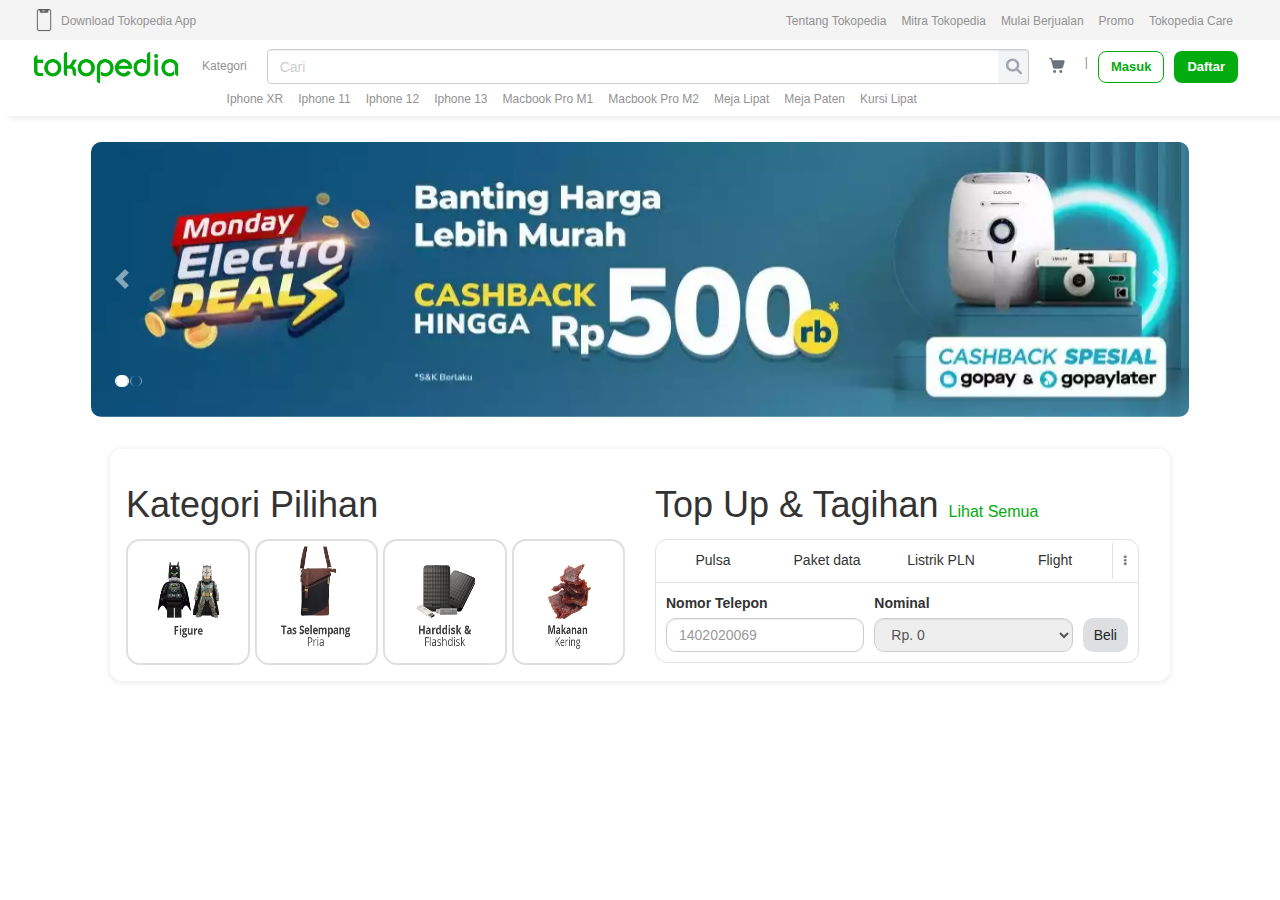
<file: Tugas 1 DPW - Tokopedia/index.html>
<!doctype html>
<html lang="en">

<head>
    <!-- Required meta tags -->
    <meta charset="utf-8">
    <meta name="viewport" content="width=device-width, initial-scale=1, shrink-to-fit=no">

    <!-- Bootstrap CSS -->
    <link rel="stylesheet" href="https://stackpath.bootstrapcdn.com/bootstrap/4.5.2/css/bootstrap.min.css" integrity="sha384-JcKb8q3iqJ61gNV9KGb8thSsNjpSL0n8PARn9HuZOnIxN0hoP+VmmDGMN5t9UJ0Z" crossorigin="anonymous">

    <!-- bootstrap 3 and affix -->
    <link rel="stylesheet" href="https://maxcdn.bootstrapcdn.com/bootstrap/3.4.1/css/bootstrap.min.css">
    <script src="https://ajax.googleapis.com/ajax/libs/jquery/3.5.1/jquery.min.js"></script>
    <script src="https://maxcdn.bootstrapcdn.com/bootstrap/3.4.1/js/bootstrap.min.js"></script>
    <!-- end  -->
    <link rel="stylesheet" href="styles.css">
    <title>Tokopedia | Ridho Gymnastiar Al Rasyid</title>
</head>

<body>

    <!-- Header -->
    <div class="header">
        <div class="item-header-1 d-flex justify-content-between align-items-center">
            <div class="d-flex align-items-center">
                <img class="mr-2" src="assets/phone1.png" alt="">
                <a href="https://www.tokopedia.com/mobile-apps/">
                    <span>Download Tokopedia App</span>
                </a>
            </div>
            <div class="d-flex">
                <a href="https://www.tokopedia.com/about/">
                    <span class="mr-4">Tentang Tokopedia</span>
                </a>
                <a href="https://www.tokopedia.com/mitra/">
                    <span class="mr-4">Mitra Tokopedia</span>
                </a>
                <a href="https://seller.tokopedia.com/edu/topic/seller-baru/">
                    <span class="mr-4">Mulai Berjualan</span>
                </a>
                <a href="https://www.tokopedia.com/promo/">
                    <span class="mr-4">Promo</span>
                </a>
                <a href="https://www.tokopedia.com/help">
                    <span class="mr-4">Tokopedia Care</span>
                </a>
            </div>
        </div>

        <div class="item-header-2 d-flex flex-column">
            <div class="d-flex justify-content-between align-items-center">
                <img class="img-tokopedia" src="assets/tokopedia.png" alt="">
                <span class="mx-4 text-kategory">Kategori</span>
                <div class="wrap-search">
                    <input type="text" class="form-control" placeholder="Cari">
                    <div class=" wrap-icon-search ">
                        <img class="img-search " src="assets/search.png " alt=" ">
                    </div>
                </div>

                <div class="wrap-img-shop mx-3">
                    <img class="img-shop" src="assets/cart.png" alt="">
                </div>

                <span class="mr-3 line">|</span>

                <div class="d-flex">
                    <button class="btn font-weight-bold mr-3">Masuk</button>
                    <button class="btn font-weight-bold mr-3 text-white">Daftar</button>
                </div>
            </div>

            <div class="teks-bawah d-flex mt-2">
                <span class="mr-4">Iphone XR</span>
                <span class="mr-4">Iphone 11</span>
                <span class="mr-4">Iphone 12</span>
                <span class="mr-4">Iphone 13</span>
                <span class="mr-4">Macbook Pro M1</span>
                <span class="mr-4">Macbook Pro M2</span>
                <span class="mr-4">Meja Lipat</span>
                <span class="mr-4">Meja Paten</span>
                <span class="mr-4">Kursi Lipat</span>
            </div>
        </div>
    </div>

    <!-- carousel -->
    <div id="myCarousel" class="carousel slide d-flex flex-column align-items-center" data-ride="carousel">
        <!-- Indicators -->
        <ol class="carousel-indicators">
            <li data-target="#myCarousel" data-slide-to="0" class="active"></li>
            <li data-target="#myCarousel" data-slide-to="1"></li>
        </ol>
        <!-- Wrapper for slides -->
        <div class="carousel-inner">

            <div class="item active">
                <img src="assets/ads1.png" alt="" style="width:100%;">
            </div>
            <div class="item">
                <img src="assets/ads2.png" alt="" style="width:100%;">
            </div>
        </div>
        <!-- Left and right controls -->
        <a class="carousel-control-prev" href="#myCarousel" role="button" data-slide="prev">
            <span class="carousel-control-prev-icon" aria-hidden="true"></span>
            <span class="sr-only">Previous</span>
        </a>
        <a class="carousel-control-next" href="#myCarousel" role="button" data-slide="next">
            <span class="carousel-control-next-icon" aria-hidden="true"></span>
            <span class="sr-only">Next</span>
        </a>
    </div>

    <!--Kategory-->
    <div class="kategori">
        <div class="row mx-0 p-0">
            <div class="col-6 mx-0 p-0">
                <h1>Kategori Pilihan</h1>
                <div class="mt-4">
                    <div class="row mx-0 p-0">
                        <div class="col-3 pl-0 pr-2">
                            <div class="kategori-2 d-flex p-2 flex-column align-items-center justify-content-center ">
                                <img src="assets/produk1.png" alt="" style="height: 112px;">
                            </div>
                        </div>
                        <div class="col-3 pl-0 pr-2">
                            <div class="kategori-2 d-flex p-2 flex-column align-items-center justify-content-center">
                                <img src="assets/produk2.png" alt="" style="height: 112px;">
                            </div>
                        </div>
                        <div class="col-3 pl-0 pr-2">
                            <div class="kategori-2 d-flex p-2 flex-column align-items-center justify-content-center">
                                <img src="assets/produk3.png" alt="" style="height: 112px;">
                            </div>
                        </div>
                        <div class="col-3 pl-0 pr2">
                            <div class="kategori-2 d-flex p-2 flex-column align-items-center justify-content-center">
                                <img src="assets/produk4.png" alt="" style="height: 112px;">
                            </div>
                        </div>
                    </div>
                </div>
            </div>
            <div class="col-6">
                <h1>Top Up & Tagihan <span style="font-size: 16px; color: #03ac0e;">Lihat Semua</span> </h1>
                <div class="row mx-0 overflow-hidden border mt-4" style="border-radius: 12px;">
                    <div class="d-flex justify-content-between align-items-center w-100 border-bottom">
                        <div class="item-menu w-100 h-100 d-flex align-items-center justify-content-center">
                            <span>Pulsa</span>
                        </div>
                        <div class="item-menu w-100 h-100 d-flex align-items-center justify-content-center">
                            <span>Paket data</span>
                        </div>
                        <div class="item-menu w-100 h-100 d-flex align-items-center justify-content-center">
                            <span>Listrik PLN</span>
                        </div>
                        <div class="item-menu w-100 h-100 d-flex align-items-center justify-content-center">
                            <span>Flight</span>
                        </div>
                        <div class="item-menu d-flex px-2 align-items-center justify-content-center border-left">
                            <img src="assets/menu.png" alt="" style="height: 15px; width: 15px;">
                        </div>
                    </div>

                    <div class="d-flex w-100 justify-content-between align-items-end p-3">
                        <div class="form-row mx-0 w-100">
                            <div class="form-group w-100 mr-3 mb-0">
                                <label for="" class="font-weight-bold">Nomor Telepon</label>
                                <input type="text" class="form-control w-100 bx" placeholder="1402020069">
                            </div>
                        </div>
                        <div class="form-row mx-0 w-100">
                            <div class="form-group w-100 mr-3 mb-0">
                                <label for="" class="font-weight-bold">Nominal</label>
                                <select name="" id="" class="form-control bx" disabled>
                                    <option value="">Rp. 0</option>
                                </select>
                            </div>
                        </div>
                        <button class="btn px-3 bx" style="background-color: #4950572e;">Beli</button>
                    </div>
                </div>
            </div>
        </div>
    </div>
</body>

</html>
</file>
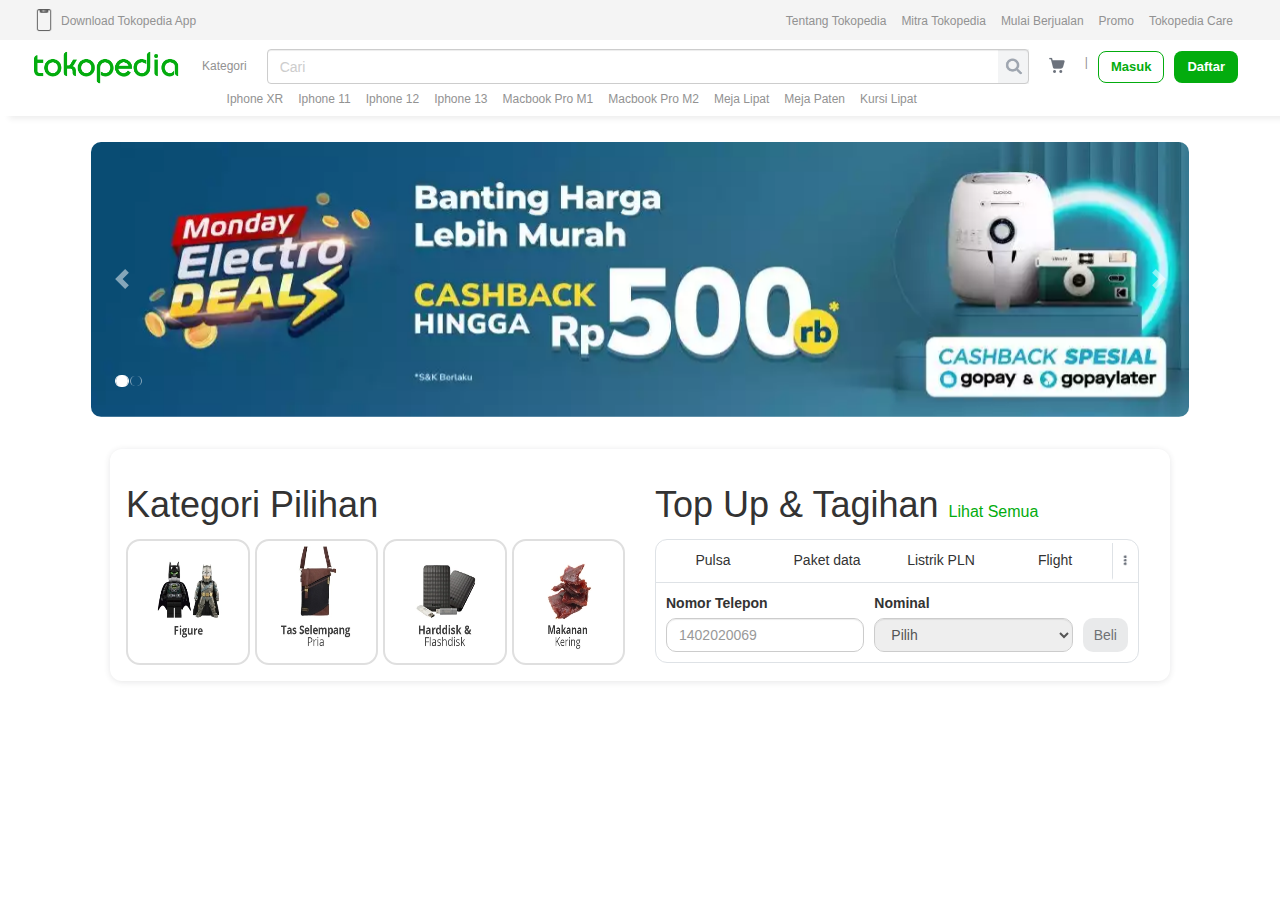
<file: Tugas DPW - Tokopedia/index.html>
<!doctype html>
<html lang="en">

<head>
    <!-- Required meta tags -->
    <meta charset="utf-8">
    <meta name="viewport" content="width=device-width, initial-scale=1, shrink-to-fit=no">

    <!-- Bootstrap CSS -->
    <link rel="stylesheet" href="https://stackpath.bootstrapcdn.com/bootstrap/4.5.2/css/bootstrap.min.css" integrity="sha384-JcKb8q3iqJ61gNV9KGb8thSsNjpSL0n8PARn9HuZOnIxN0hoP+VmmDGMN5t9UJ0Z" crossorigin="anonymous">

    <!-- bootstrap 3 and affix -->
    <link rel="stylesheet" href="https://maxcdn.bootstrapcdn.com/bootstrap/3.4.1/css/bootstrap.min.css">
    <script src="https://ajax.googleapis.com/ajax/libs/jquery/3.5.1/jquery.min.js"></script>
    <script src="https://maxcdn.bootstrapcdn.com/bootstrap/3.4.1/js/bootstrap.min.js"></script>
    <!-- end  -->
    <link rel="stylesheet" href="styles.css">
    <title>Tokopedia | Ridho Gymnastiar Al Rasyid</title>
</head>

<body>

    <!-- Header -->
    <div class="header">
        <div class="item-header-1 d-flex justify-content-between align-items-center">
            <div class="d-flex align-items-center">
                <img class="mr-2" src="assets/phone1.png" alt="">
                <a href="https://www.tokopedia.com/mobile-apps/">
                    <span>Download Tokopedia App</span>
                </a>
            </div>
            <div class="d-flex">
                <a href="https://www.tokopedia.com/about/">
                    <span class="mr-4">Tentang Tokopedia</span>
                </a>
                <a href="https://www.tokopedia.com/mitra/">
                    <span class="mr-4">Mitra Tokopedia</span>
                </a>
                <a href="https://seller.tokopedia.com/edu/topic/seller-baru/">
                    <span class="mr-4">Mulai Berjualan</span>
                </a>
                <a href="https://www.tokopedia.com/promo/">
                    <span class="mr-4">Promo</span>
                </a>
                <a href="https://www.tokopedia.com/help">
                    <span class="mr-4">Tokopedia Care</span>
                </a>
            </div>
        </div>

        <div class="item-header-2 d-flex flex-column">
            <div class="d-flex justify-content-between align-items-center">
                <img class="img-tokopedia" src="assets/tokopedia.png" alt="">
                <span class="mx-4 text-kategory">Kategori</span>
                <div class="wrap-search">
                    <input type="text" class="form-control" placeholder="Cari">
                    <div class=" wrap-icon-search ">
                        <img class="img-search " src="assets/search.png " alt=" ">
                    </div>
                </div>

                <div class="wrap-img-shop mx-3">
                    <img class="img-shop" src="assets/cart.png" alt="">
                </div>

                <span class="mr-3 line">|</span>

                <div class="d-flex">
                    <button class="btn font-weight-bold mr-3">Masuk</button>
                    <button class="btn font-weight-bold mr-3 text-white">Daftar</button>
                </div>
            </div>

            <div class="teks-bawah d-flex mt-2">
                <span class="mr-4">Iphone XR</span>
                <span class="mr-4">Iphone 11</span>
                <span class="mr-4">Iphone 12</span>
                <span class="mr-4">Iphone 13</span>
                <span class="mr-4">Macbook Pro M1</span>
                <span class="mr-4">Macbook Pro M2</span>
                <span class="mr-4">Meja Lipat</span>
                <span class="mr-4">Meja Paten</span>
                <span class="mr-4">Kursi Lipat</span>
            </div>
        </div>
    </div>

    <!-- carousel -->
    <div id="myCarousel" class="carousel slide d-flex flex-column align-items-center" data-ride="carousel">
        <!-- Indicators -->
        <ol class="carousel-indicators">
            <li data-target="#myCarousel" data-slide-to="0" class="active"></li>
            <li data-target="#myCarousel" data-slide-to="1"></li>
        </ol>
        <!-- Wrapper for slides -->
        <div class="carousel-inner">

            <div class="item active">
                <img src="assets/ads1.png" alt="" style="width:100%;">
            </div>
            <div class="item">
                <img src="assets/ads2.png" alt="" style="width:100%;">
            </div>
        </div>
        <!-- Left and right controls -->
        <a class="carousel-control-prev" href="#myCarousel" role="button" data-slide="prev">
            <span class="carousel-control-prev-icon" aria-hidden="true"></span>
            <span class="sr-only">Previous</span>
        </a>
        <a class="carousel-control-next" href="#myCarousel" role="button" data-slide="next">
            <span class="carousel-control-next-icon" aria-hidden="true"></span>
            <span class="sr-only">Next</span>
        </a>
    </div>

    <!--Kategory-->
    <div class="kategori">
        <div class="row mx-0 p-0">
            <div class="col-6 mx-0 p-0">
                <h1>Kategori Pilihan</h1>
                <div class="mt-4">
                    <div class="row mx-0 p-0">
                        <div class="col-3 pl-0 pr-2">
                            <div class="kategori-2 d-flex p-2 flex-column align-items-center justify-content-center ">
                                <img src="assets/produk1.png" alt="" style="height: 112px;">
                            </div>
                        </div>
                        <div class="col-3 pl-0 pr-2">
                            <div class="kategori-2 d-flex p-2 flex-column align-items-center justify-content-center">
                                <img src="assets/produk2.png" alt="" style="height: 112px;">
                            </div>
                        </div>
                        <div class="col-3 pl-0 pr-2">
                            <div class="kategori-2 d-flex p-2 flex-column align-items-center justify-content-center">
                                <img src="assets/produk3.png" alt="" style="height: 112px;">
                            </div>
                        </div>
                        <div class="col-3 pl-0 pr2">
                            <div class="kategori-2 d-flex p-2 flex-column align-items-center justify-content-center">
                                <img src="assets/produk4.png" alt="" style="height: 112px;">
                            </div>
                        </div>
                    </div>
                </div>
            </div>
            <div class="col-6">
                <h1>Top Up & Tagihan <span style="font-size: 16px; color: #03ac0e;">Lihat Semua</span> </h1>
                <div class="row mx-0 overflow-hidden border mt-4" style="border-radius: 12px;">
                    <div class="d-flex justify-content-between align-items-center w-100 border-bottom">
                        <div class="item-menu w-100 h-100 d-flex align-items-center justify-content-center" id="pulsa">
                            <span>Pulsa</span>
                        </div>
                        <div class="item-menu w-100 h-100 d-flex align-items-center justify-content-center" id="paket-data">
                            <span>Paket data</span>
                        </div>
                        <div class="item-menu w-100 h-100 d-flex align-items-center justify-content-center">
                            <span>Listrik PLN</span>
                        </div>
                        <div class="item-menu w-100 h-100 d-flex align-items-center justify-content-center">
                            <span>Flight</span>
                        </div>
                        <div class="item-menu d-flex px-2 align-items-center justify-content-center border-left">
                            <img src="assets/menu.png" alt="" style="height: 15px; width: 15px;">
                        </div>
                    </div>

                    <div class="d-flex w-100 justify-content-between align-items-end p-3">
                        <div class="form-row mx-0 w-100">
                            <div class="form-group w-100 mr-3 mb-0">
                                <label for="" class="font-weight-bold">Nomor Telepon</label>
                                <input type="text" class="form-control w-100 bx nomor-hp" placeholder="1402020069">
                            </div>
                        </div>
                        <div class="form-row mx-0 w-100">
                            <div class="form-group w-100 mr-3 mb-0">
                                <label for="" class="font-weight-bold">Nominal</label>
                                <select class="form-control bx nominalpls" disabled>
                                    <option value="0">Pilih</option>
                                    <option value="1">Rp. 1.000</option>
                                    <option value="2">Rp. 3.000</option>
                                    <option value="3">Rp. 5.000</option>
                                    <option value="4">Rp. 10.000</option>
                                    <option value="5">Rp. 20.000</option>
                                    <option value="6">Rp. 25.000</option>
                                    <option value="7">Rp. 50.000</option>
                                    <option value="8">Rp. 100.000</option>
                                </select>
                                <select class="form-control bx nominalpaket" disabled hidden>
                                    <option value="0">Pilih</option>
                                    <option value="1">Internet 10 GB - Rp. 30.500</option>
                                    <option value="2">Internet 15 GB - Rp. 43.000</option>
                                    <option value="3">Internet Combo Unlimited (Kuota Malam) - Rp. 20.000</option>
                                    <option value="4">Internet Combo Unlimited - Rp. 70.000</option>
                                </select>
                            </div>
                        </div>
                        <button class="btn-beli1 btn px-3 bx" style="background-color: #4950572e;" disabled>Beli</button>
                        <button class="btn-beli2 btn px-3 bx" style="background-color: #4950572e;" disabled hidden>Beli</button>
                    </div>
                </div>
            </div>
        </div>
    </div>
</body>

</html>

<script type="text/javascript" src="script.js"></script>
</file>
<file: Tugas 1 DPW - Tokopedia/styles.css>
.header {
    position: relative;
    z-index: 9999;
}

.header span {
    font-size: 12px;
}

.item-header-1 {
    padding: 8px 32px;
    background-color: #f4f4f4;
}

.header .item-header-1 span {
    color: #929292;
}

.header .item-header-1 span:hover {
    color: #03ac0e;
    cursor: pointer;
}

.header .item-header-1 img {
    width: 24px;
}

.item-header-2 {
    padding: 8px 32px;
    background-color: #ffffff;
    box-shadow: rgba(0, 0, 0, 0.07) 8px 4px 6px -1px;
}

.item-header-2 .img-tokopedia {
    width: 150px;
}

.item-header-2 .text-kategory {
    padding: 2px 5px;
}

.item-header-2 .text-kategory:hover {
    background-color: #f3f4f5 !important;
    cursor: pointer !important;
    color: #03ac0e;
    border-radius: 5px;
}

.item-header-2 span {
    color: #929292;
}

.item-header-2 .img-search,
.item-header-2 .img-shop {
    width: 20px;
    cursor: pointer;
}

.item-header-2 .wrap-search {
    position: relative;
    background-color: #ffffff;
    width: 100%;
    height: 35px;
}

.item-header-2 .wrap-search .form-control {
    background-color: transparent;
    position: absolute;
    width: 100%;
    height: 100%;
    overflow: hidden;
    border: 1px solid #cdcdcd;
    z-index: 1;
}

.item-header-2 .wrap-search .form-control::placeholder {
    color: #cdcdcd;
    font-size: 14px;
}

.item-header-2 .wrap-search .form-control:focus {
    box-shadow: none;
    border: 1px solid #03ac0e;
}

.item-header-2 .wrap-search .wrap-icon-search {
    background-color: #f3f4f5;
    position: absolute;
    right: 0;
    height: 100%;
    width: 4%;
}

.item-header-2 .wrap-search .wrap-icon-search .img-search {
    position: absolute;
    left: 50%;
    top: 50%;
    transform: translate(-50%, -50%);
}

.item-header-2 .wrap-img-shop {
    position: relative;
    background-color: transparent;
    height: max-content;
    width: max-content;
    padding: 0px 8px 5px 8px;
    border-radius: 3px;
    transition-duration: 0.5px;
}

.item-header-2 .wrap-img-shop:hover {
    background-color: #f3f4f5;
    cursor: pointer;
}

.line {
    font-size: 26px;
    color: #cdcdcd;
    margin-bottom: 8px;
    font-weight: 100;
}

.header .btn {
    border-radius: 8px;
    font-size: 13px;
    background-color: #03ac0e;
}

.header .btn:first-child {
    background-color: #ffffff;
    border: 1px solid #03ac0e;
    color: #03ac0e;
}

.teks-bawah {
    margin-left: 16%;
}

.teks-bawah span:hover {
    color: #03ac0e;
    cursor: pointer;
}


/* Carousel Style */

.carousel {
    position: relative;
    top: 26px;
    margin: 0px 30px 0px 30px;
}

.carousel-inner {
    border-radius: 10px;
    width: 90%;
}

.carousel-indicators {
    margin-left: -43%;
    justify-content: left;
}

.carousel-indicators li {
    width: 10px;
    height: 10px;
    border-radius: 60px;
    border-bottom: 0;
    border-top: 0;
}


/* kategori */

.kategori {
    position: relative;
    top: 50px;
    margin: 8px 110px;
    box-shadow: rgba(49, 53, 59, 0.12) 0px 1px 6px 0;
    background-color: #ffffff;
    padding: 16px;
    border-radius: 12px;
}

.kategori-2 {
    border: 2px solid #dfdfdf;
    border-radius: 14px;
}

.kategori img {
    width: 80%;
}

.item-menu {
    padding: 10px 0;
    border-bottom: 2px solid transparent;
}

.item-menu:hover {
    border-bottom: 2px solid #03ac0e;
    color: #03ac0e;
    cursor: pointer;
}

.item-scroll {
    border-radius: 14px;
}

.bx {
    border-radius: 10px;
}
</file>
<file: Tugas DPW - Tokopedia/styles.css>
.header {
    position: relative;
    z-index: 9999;
}

.header span {
    font-size: 12px;
}

.item-header-1 {
    padding: 8px 32px;
    background-color: #f4f4f4;
}

.header .item-header-1 span {
    color: #929292;
}

.header .item-header-1 span:hover {
    color: #03ac0e;
    cursor: pointer;
}

.header .item-header-1 img {
    width: 24px;
}

.item-header-2 {
    padding: 8px 32px;
    background-color: #ffffff;
    box-shadow: rgba(0, 0, 0, 0.07) 8px 4px 6px -1px;
}

.item-header-2 .img-tokopedia {
    width: 150px;
}

.item-header-2 .text-kategory {
    padding: 2px 5px;
}

.item-header-2 .text-kategory:hover {
    background-color: #f3f4f5 !important;
    cursor: pointer !important;
    color: #03ac0e;
    border-radius: 5px;
}

.item-header-2 span {
    color: #929292;
}

.item-header-2 .img-search,
.item-header-2 .img-shop {
    width: 20px;
    cursor: pointer;
}

.item-header-2 .wrap-search {
    position: relative;
    background-color: #ffffff;
    width: 100%;
    height: 35px;
}

.item-header-2 .wrap-search .form-control {
    background-color: transparent;
    position: absolute;
    width: 100%;
    height: 100%;
    overflow: hidden;
    border: 1px solid #cdcdcd;
    z-index: 1;
}

.item-header-2 .wrap-search .form-control::placeholder {
    color: #cdcdcd;
    font-size: 14px;
}

.item-header-2 .wrap-search .form-control:focus {
    box-shadow: none;
    border: 1px solid #03ac0e;
}

.item-header-2 .wrap-search .wrap-icon-search {
    background-color: #f3f4f5;
    position: absolute;
    right: 0;
    height: 100%;
    width: 4%;
}

.item-header-2 .wrap-search .wrap-icon-search .img-search {
    position: absolute;
    left: 50%;
    top: 50%;
    transform: translate(-50%, -50%);
}

.item-header-2 .wrap-img-shop {
    position: relative;
    background-color: transparent;
    height: max-content;
    width: max-content;
    padding: 0px 8px 5px 8px;
    border-radius: 3px;
    transition-duration: 0.5px;
}

.item-header-2 .wrap-img-shop:hover {
    background-color: #f3f4f5;
    cursor: pointer;
}

.line {
    font-size: 26px;
    color: #cdcdcd;
    margin-bottom: 8px;
    font-weight: 100;
}

.header .btn {
    border-radius: 8px;
    font-size: 13px;
    background-color: #03ac0e;
}

.header .btn:first-child {
    background-color: #ffffff;
    border: 1px solid #03ac0e;
    color: #03ac0e;
}

.teks-bawah {
    margin-left: 16%;
}

.teks-bawah span:hover {
    color: #03ac0e;
    cursor: pointer;
}


/* Carousel Style */

.carousel {
    position: relative;
    top: 26px;
    margin: 0px 30px 0px 30px;
}

.carousel-inner {
    border-radius: 10px;
    width: 90%;
}

.carousel-indicators {
    margin-left: -43%;
    justify-content: left;
}

.carousel-indicators li {
    width: 10px;
    height: 10px;
    border-radius: 60px;
    border-bottom: 0;
    border-top: 0;
}


/* kategori */

.kategori {
    position: relative;
    top: 50px;
    margin: 8px 110px;
    box-shadow: rgba(49, 53, 59, 0.12) 0px 1px 6px 0;
    background-color: #ffffff;
    padding: 16px;
    border-radius: 12px;
}

.kategori-2 {
    border: 2px solid #dfdfdf;
    border-radius: 14px;
}

.kategori img {
    width: 80%;
}

.item-menu {
    padding: 10px 0;
    border-bottom: 2px solid transparent;
}

.item-menu:hover {
    border-bottom: 2px solid #03ac0e;
    color: #03ac0e;
    cursor: pointer;
}

.item-scroll {
    border-radius: 14px;
}

.bx {
    border-radius: 10px;
}
</file>
